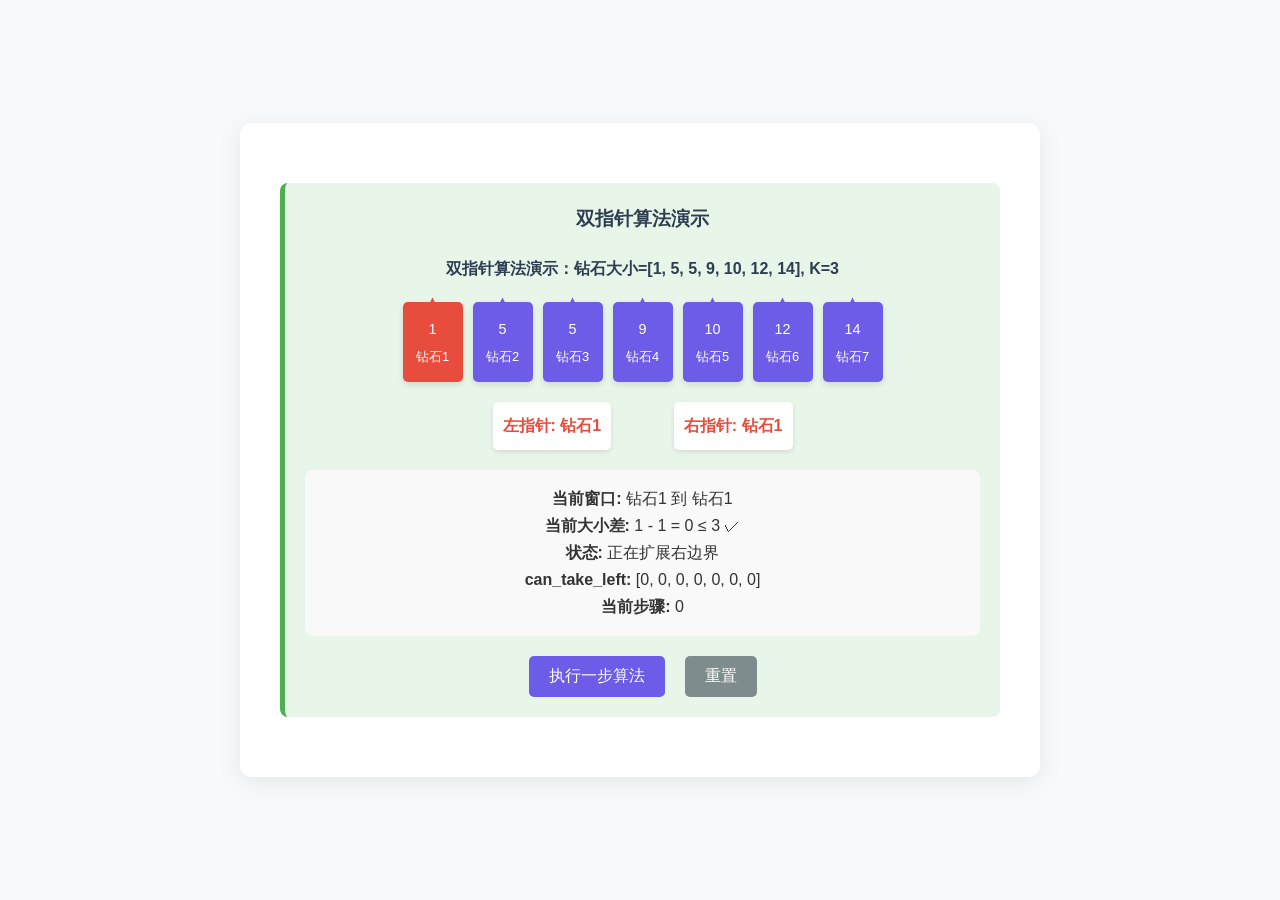
<file: common/animations/double-point-dp.html>
<!DOCTYPE html>
<html lang="zh-CN">
<head>
    <meta charset="UTF-8">
    <meta name="viewport" content="width=device-width, initial-scale=1.0">
    <title>双指针算法演示</title>
    <style>
        * {
            margin: 0;
            padding: 0;
            box-sizing: border-box;
        }
        
        body {
            font-family: 'Segoe UI', 'Microsoft YaHei', sans-serif;
            line-height: 1.7;
            color: #333;
            background-color: #f8f9fa;
            padding: 20px;
            display: flex;
            justify-content: center;
            align-items: center;
            min-height: 100vh;
        }
        
        .demo-container {
            background-color: white;
            border-radius: 12px;
            box-shadow: 0 5px 25px rgba(0, 0, 0, 0.08);
            padding: 40px;
            max-width: 800px;
            width: 100%;
        }
        
        /* 钻石可视化样式 */
        .diamond-container {
            display: flex;
            justify-content: center;
            flex-wrap: wrap;
            margin: 20px 0;
            gap: 10px;
        }
        
        .diamond {
            width: 60px;
            height: 80px;
            background-color: #6c5ce7;
            color: white;
            display: flex;
            flex-direction: column;
            justify-content: center;
            align-items: center;
            border-radius: 5px;
            box-shadow: 0 3px 6px rgba(0, 0, 0, 0.1);
            transition: all 0.3s ease;
            font-size: 0.9rem;
            position: relative;
        }
        
        .diamond:after {
            content: '';
            position: absolute;
            top: -5px;
            left: 50%;
            transform: translateX(-50%);
            width: 20px;
            height: 20px;
            background-color: #6c5ce7;
            clip-path: polygon(50% 0%, 0% 100%, 100% 100%);
        }
        
        .diamond.active {
            background-color: #e74c3c;
        }
        
        .diamond.active:after {
            background-color: #e74c3c;
        }
        
        .pointer-container {
            display: flex;
            justify-content: space-between;
            width: 300px;
            margin: 20px auto;
        }
        
        .pointer {
            font-weight: bold;
            color: #e74c3c;
            padding: 10px;
            background-color: #fff;
            border-radius: 5px;
            box-shadow: 0 2px 5px rgba(0,0,0,0.1);
        }
        
        .diamond-info {
            text-align: center;
            margin: 20px 0;
            background-color: #f9f9f9;
            padding: 15px;
            border-radius: 8px;
        }
        
        .two-pointer-demo {
            background-color: #e8f5e9;
            padding: 20px;
            border-radius: 8px;
            margin: 20px 0;
            border-left: 5px solid #4caf50;
        }
        
        .subsection-title {
            text-align: center;
            margin-bottom: 20px;
            color: #2c3e50;
        }
        
        .controls {
            text-align: center;
            margin-top: 20px;
        }
        
        button {
            padding: 10px 20px;
            background-color: #6c5ce7;
            color: white;
            border: none;
            border-radius: 5px;
            cursor: pointer;
            font-size: 16px;
            margin: 0 10px;
            transition: background-color 0.3s;
        }
        
        button:hover {
            background-color: #5b4dcd;
        }
        
        #demo-reset-btn {
            background-color: #7f8c8d;
        }
        
        #demo-reset-btn:hover {
            background-color: #6c7b7d;
        }
        
        @media (max-width: 768px) {
            body {
                padding: 10px;
            }
            
            .demo-container {
                padding: 20px;
            }
            
            .diamond {
                width: 45px;
                height: 65px;
                font-size: 0.8rem;
            }
            
            .pointer-container {
                width: 250px;
                flex-direction: column;
                align-items: center;
                gap: 10px;
            }
            
            button {
                padding: 8px 16px;
                font-size: 14px;
                margin: 5px;
            }
        }
    </style>
  <meta http-equiv="Cache-Control" content="no-cache, no-store, must-revalidate">
  <meta http-equiv="Pragma" content="no-cache">
  <meta http-equiv="Expires" content="0">
</head>
<body>
    <div class="demo-container">
        <div class="two-pointer-demo">
            <h3 class="subsection-title">双指针算法演示</h3>
            <div id="two-pointer-demo">
                <!-- 双指针演示将由JavaScript动态生成 -->
            </div>
        </div>
    </div>
    
    <script>
        // 页面加载完成后初始化
        document.addEventListener('DOMContentLoaded', function() {
            // 初始化双指针演示
            initTwoPointerDemo();
        });
        
        // 双指针演示脚本
        function initTwoPointerDemo() {
            const demoContainer = document.getElementById('two-pointer-demo');
            const diamonds = [1, 5, 5, 9, 10, 12, 14]; // 排序后的钻石大小
            const K = 3;
            
            // 清空演示区域
            demoContainer.innerHTML = '';
            
            // 创建标题
            const title = document.createElement('h4');
            title.textContent = `双指针算法演示：钻石大小=[${diamonds.join(', ')}], K=${K}`;
            title.style.textAlign = 'center';
            title.style.marginBottom = '20px';
            title.style.color = '#2c3e50';
            demoContainer.appendChild(title);
            
            // 创建钻石元素
            const diamondsContainer = document.createElement('div');
            diamondsContainer.className = 'diamond-container';
            
            for (let i = 0; i < diamonds.length; i++) {
                const diamondElement = document.createElement('div');
                diamondElement.className = 'diamond';
                diamondElement.innerHTML = `
                    <div>${diamonds[i]}</div>
                    <div style="font-size: 0.8rem; margin-top: 5px;">钻石${i+1}</div>
                `;
                diamondElement.id = `diamond-${i}`;
                diamondsContainer.appendChild(diamondElement);
            }
            demoContainer.appendChild(diamondsContainer);
            
            // 创建指针指示器
            const pointerContainer = document.createElement('div');
            pointerContainer.className = 'pointer-container';
            
            const leftPointer = document.createElement('div');
            leftPointer.className = 'pointer';
            leftPointer.id = 'demo-left-pointer';
            leftPointer.textContent = '左指针: 钻石1';
            pointerContainer.appendChild(leftPointer);
            
            const rightPointer = document.createElement('div');
            rightPointer.className = 'pointer';
            rightPointer.id = 'demo-right-pointer';
            rightPointer.textContent = '右指针: 钻石1';
            pointerContainer.appendChild(rightPointer);
            
            demoContainer.appendChild(pointerContainer);
            
            // 创建信息显示
            const infoContainer = document.createElement('div');
            infoContainer.className = 'diamond-info';
            infoContainer.id = 'demo-info';
            infoContainer.innerHTML = `
                <div><strong>当前窗口:</strong> 钻石1 到 钻石1</div>
                <div><strong>当前大小差:</strong> ${diamonds[0]} - ${diamonds[0]} = 0 ≤ ${K} ✓</div>
                <div><strong>状态:</strong> 正在扩展右边界</div>
                <div><strong>can_take_left:</strong> [0, 0, 0, 0, 0, 0, 0]</div>
                <div><strong>当前步骤:</strong> 0</div>
            `;
            demoContainer.appendChild(infoContainer);
            
            // 创建控制按钮
            const controls = document.createElement('div');
            controls.className = 'controls';
            
            const stepButton = document.createElement('button');
            stepButton.textContent = '执行一步算法';
            stepButton.id = 'demo-step-btn';
            
            const resetButton = document.createElement('button');
            resetButton.textContent = '重置';
            resetButton.id = 'demo-reset-btn';
            
            controls.appendChild(stepButton);
            controls.appendChild(resetButton);
            demoContainer.appendChild(controls);
            
            // 算法状态
            let state = {
                left: 0,
                right: 0,
                step: 0,
                canTakeLeft: new Array(diamonds.length).fill(0),
                isExpanding: true
            };
            
            // 更新演示
            function updateDemo() {
                // 重置所有钻石状态
                for (let i = 0; i < diamonds.length; i++) {
                    const diamondElement = document.getElementById(`diamond-${i}`);
                    diamondElement.classList.remove('active');
                }
                
                // 标记活动窗口
                if (state.left <= state.right) {
                    for (let i = state.left; i <= state.right; i++) {
                        const diamondElement = document.getElementById(`diamond-${i}`);
                        if (diamondElement) {
                            diamondElement.classList.add('active');
                        }
                    }
                }
                
                // 更新指针显示
                document.getElementById('demo-left-pointer').textContent = 
                    `左指针: 钻石${state.left + 1}`;
                
                document.getElementById('demo-right-pointer').textContent = 
                    `右指针: 钻石${state.right + 1}`;
                
                // 更新信息显示
                const windowText = state.left <= state.right ? 
                    `钻石${state.left + 1} 到 钻石${state.right + 1}` : '无';
                
                const diff = diamonds[state.right] - diamonds[state.left];
                const condition = diff <= K ? `≤ ${K} ✓` : `> ${K} ✗`;
                
                let infoHTML = `
                    <div><strong>当前窗口:</strong> ${windowText}</div>
                    <div><strong>当前大小差:</strong> ${diamonds[state.right]} - ${diamonds[state.left]} = ${diff} ${condition}</div>
                `;
                
                if (state.isExpanding) {
                    infoHTML += `<div><strong>状态:</strong> 正在扩展右边界</div>`;
                } else {
                    infoHTML += `<div><strong>状态:</strong> 准备移动左边界</div>`;
                }
                
                let canTakeLeftText = '[';
                for (let i = 0; i < diamonds.length; i++) {
                    if (i > 0) canTakeLeftText += ', ';
                    canTakeLeftText += state.canTakeLeft[i] || 0;
                }
                canTakeLeftText += ']';
                
                infoHTML += `<div><strong>can_take_left:</strong> ${canTakeLeftText}</div>`;
                infoHTML += `<div><strong>当前步骤:</strong> ${state.step}</div>`;
                
                document.getElementById('demo-info').innerHTML = infoHTML;
            }
            
            // 执行算法步骤
            function performStep() {
                state.step++;
                
                if (state.isExpanding) {
                    // 尝试扩展右边界
                    if (state.right + 1 < diamonds.length && diamonds[state.right + 1] - diamonds[state.left] <= K) {
                        state.right++;
                    } else {
                        // 不能再扩展，记录结果
                        state.canTakeLeft[state.left] = state.right - state.left + 1;
                        state.isExpanding = false;
                    }
                } else {
                    // 移动左边界
                    state.left++;
                    if (state.right < state.left) {
                        state.right = state.left;
                    }
                    state.isExpanding = true;
                }
                
                // 如果左边界超出数组范围，算法结束
                if (state.left >= diamonds.length) {
                    stepButton.disabled = true;
                    stepButton.textContent = '算法完成';
                }
                
                updateDemo();
            }
            
            // 重置算法
            function resetAlgorithm() {
                state = {
                    left: 0,
                    right: 0,
                    step: 0,
                    canTakeLeft: new Array(diamonds.length).fill(0),
                    isExpanding: true
                };
                stepButton.disabled = false;
                stepButton.textContent = '执行一步算法';
                updateDemo();
            }
            
            // 绑定按钮事件
            stepButton.addEventListener('click', performStep);
            resetButton.addEventListener('click', resetAlgorithm);
            
            // 初始更新
            updateDemo();
        }
    </script>
</body>
</html>
</file>
